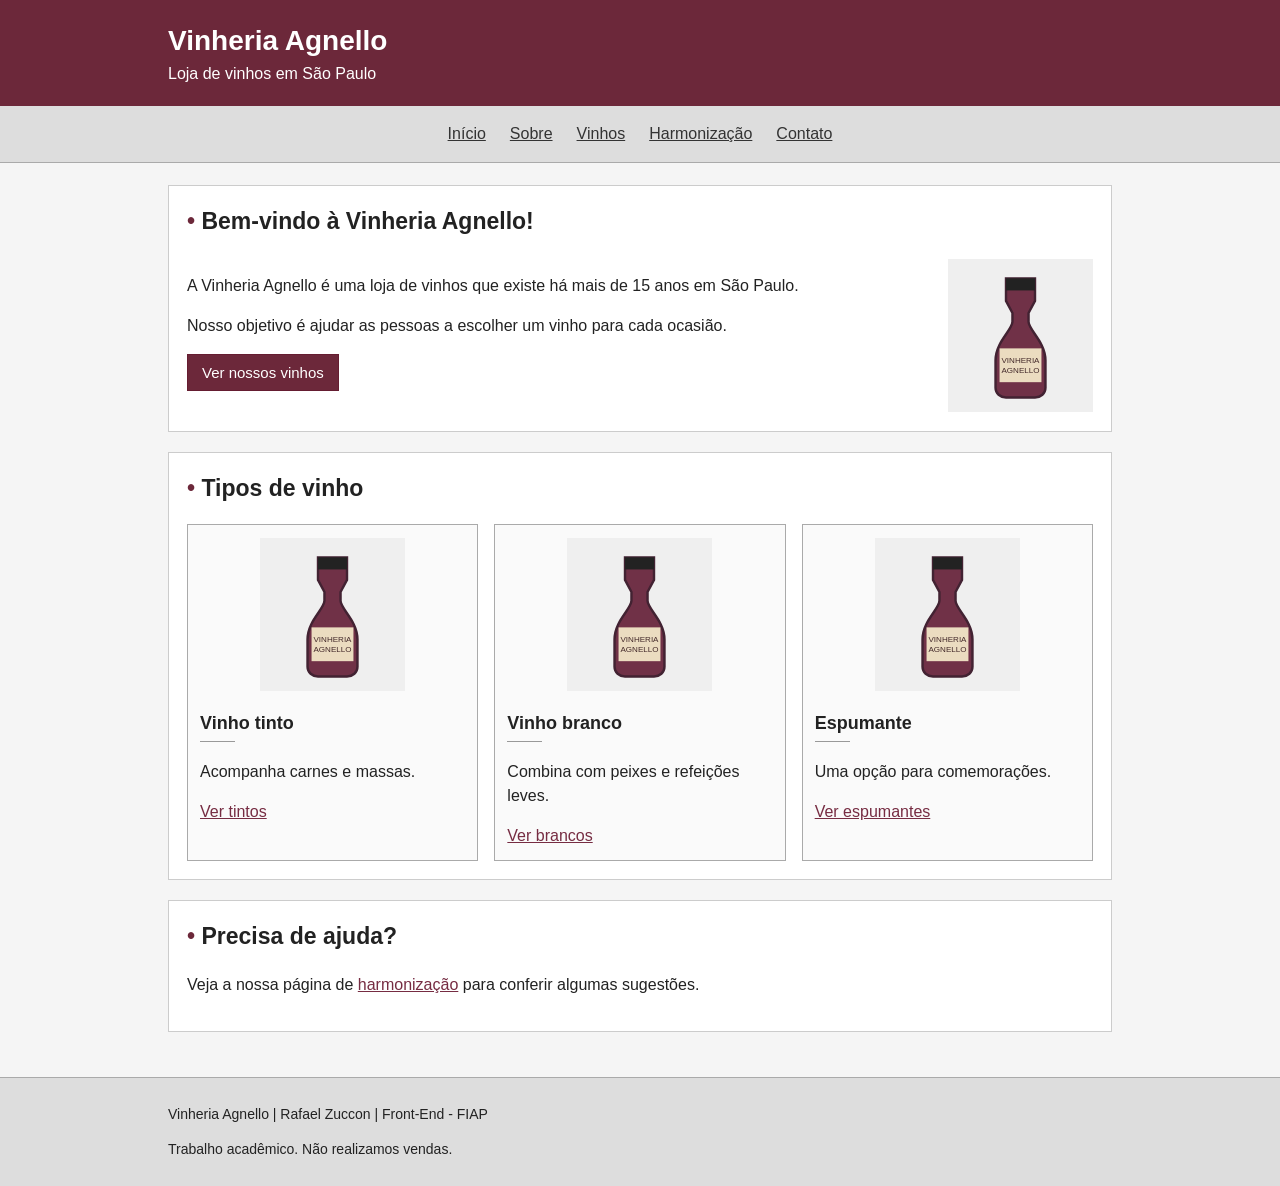
<file: index.html>
<!DOCTYPE html>
<html lang="pt-BR"><head><meta charset="UTF-8"><meta name="viewport" content="width=device-width, initial-scale=1.0"><meta name="description" content="Página inicial da Vinheria Agnello"><meta name="keywords" content="vinheria, agnello, vinho, harmonização, fiap"><title>Início - Vinheria Agnello</title><link rel="stylesheet" href="src/css/style.css"><script defer src="src/js/script.js"></script></head>
<body><header><div class="container"><h1>Vinheria Agnello</h1><p>Loja de vinhos em São Paulo</p></div></header><nav><a href="index.html">Início</a><a href="src/pages/sobre.html">Sobre</a><a href="src/pages/vinhos.html">Vinhos</a><a href="src/pages/harmonizacao.html">Harmonização</a><a href="src/pages/contato.html">Contato</a></nav><main class="container"><section><h2>Bem-vindo à Vinheria Agnello!</h2><div class="flex"><div class="texto"><p>A Vinheria Agnello é uma loja de vinhos que existe há mais de 15 anos em São Paulo.</p><p>Nosso objetivo é ajudar as pessoas a escolher um vinho para cada ocasião.</p><a class="botao" href="src/pages/vinhos.html">Ver nossos vinhos</a></div><img class="ilustracao" src="src/assets/imgs/garrafa.svg" alt="Ilustração de uma garrafa de vinho"></div></section><section><h2>Tipos de vinho</h2><div class="flex cards"><article class="card"><img class="ilustracao" src="src/assets/imgs/garrafa.svg" alt="Vinho tinto"><h3>Vinho tinto</h3><p>Acompanha carnes e massas.</p><a href="src/pages/vinhos.html?tipo=tinto">Ver tintos</a></article><article class="card"><img class="ilustracao" src="src/assets/imgs/garrafa.svg" alt="Vinho branco"><h3>Vinho branco</h3><p>Combina com peixes e refeições leves.</p><a href="src/pages/vinhos.html?tipo=branco">Ver brancos</a></article><article class="card"><img class="ilustracao" src="src/assets/imgs/garrafa.svg" alt="Espumante"><h3>Espumante</h3><p>Uma opção para comemorações.</p><a href="src/pages/vinhos.html?tipo=espumante">Ver espumantes</a></article></div></section><section><h2>Precisa de ajuda?</h2><p>Veja a nossa página de <a href="src/pages/harmonizacao.html">harmonização</a> para conferir algumas sugestões.</p></section></main><footer><div class="container"><p>Vinheria Agnello | Rafael Zuccon | Front-End - FIAP</p><p>Trabalho acadêmico. Não realizamos vendas.</p></div></footer></body></html>
</file>
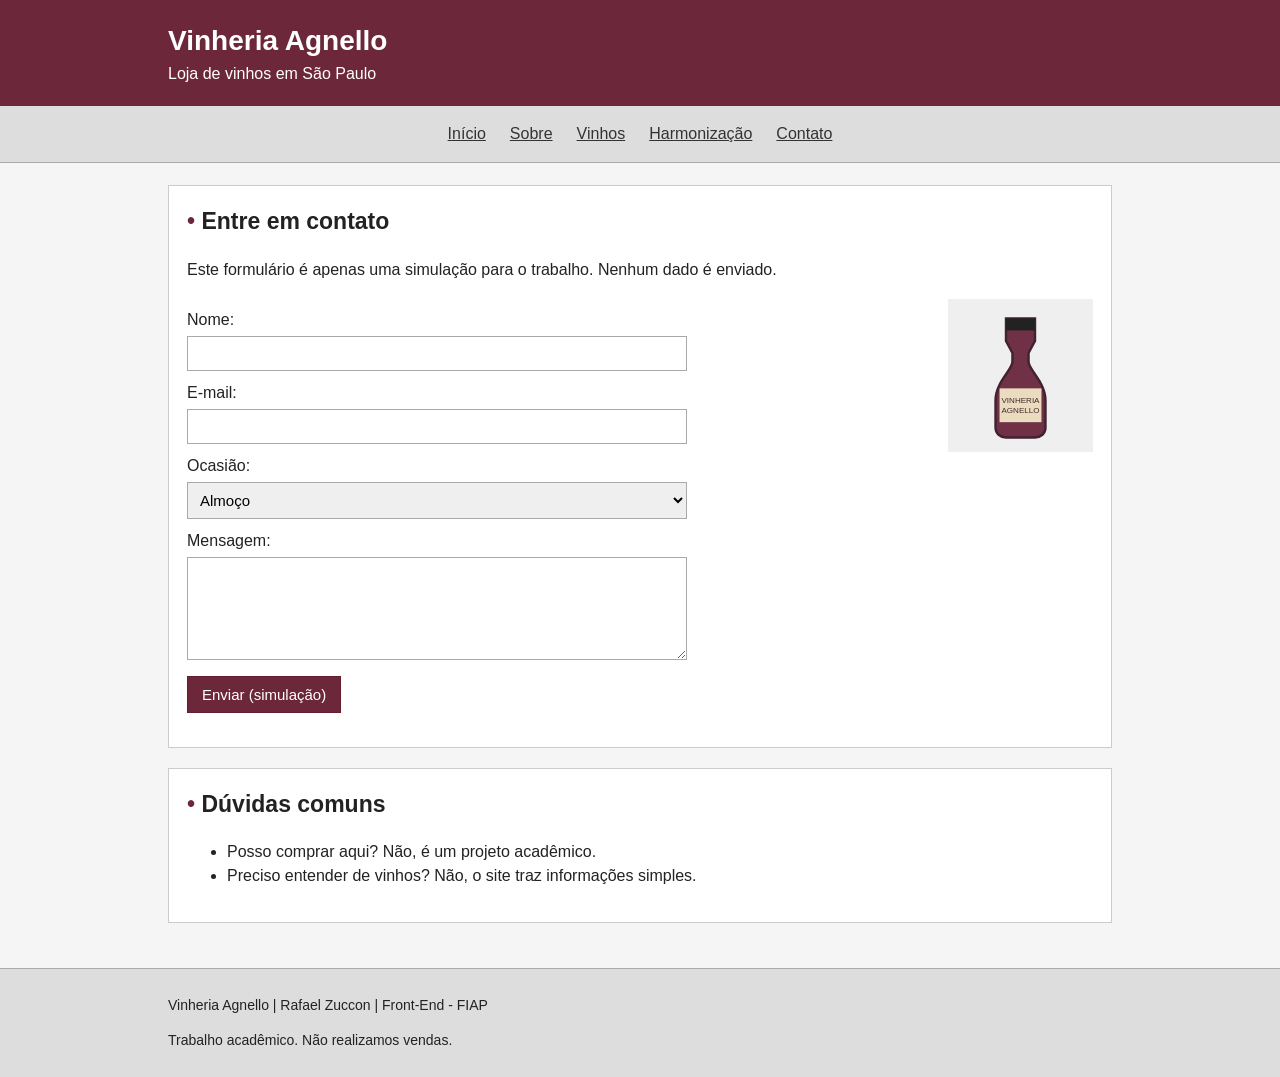
<file: src/pages/contato.html>
<!DOCTYPE html>
<html lang="pt-BR"><head><meta charset="UTF-8"><meta name="viewport" content="width=device-width, initial-scale=1.0"><meta name="description" content="Formulário demonstrativo de contato da Vinheria Agnello"><meta name="keywords" content="vinheria, agnello, vinho, harmonização, fiap"><title>Contato - Vinheria Agnello</title><link rel="stylesheet" href="../css/style.css"><script defer src="../js/script.js"></script></head>
<body><header><div class="container"><h1>Vinheria Agnello</h1><p>Loja de vinhos em São Paulo</p></div></header><nav><a href="../../index.html">Início</a><a href="sobre.html">Sobre</a><a href="vinhos.html">Vinhos</a><a href="harmonizacao.html">Harmonização</a><a href="contato.html">Contato</a></nav><main class="container"><section><h2>Entre em contato</h2><p>Este formulário é apenas uma simulação para o trabalho. Nenhum dado é enviado.</p><div class="flex"><form id="form-contato" class="texto"><label for="nome">Nome:</label><input id="nome" name="nome" type="text" required><label for="email">E-mail:</label><input id="email" name="email" type="email" required><label for="ocasiao">Ocasião:</label><select id="ocasiao"><option>Almoço</option><option>Jantar</option><option>Presente</option></select><label for="mensagem">Mensagem:</label><textarea id="mensagem" rows="5" required></textarea><p><button type="submit">Enviar (simulação)</button></p><p id="resultado-contato" hidden role="status"></p></form><img class="ilustracao" src="../assets/imgs/garrafa.svg" alt="Garrafa de vinho"></div></section><section><h2>Dúvidas comuns</h2><ul><li>Posso comprar aqui? Não, é um projeto acadêmico.</li><li>Preciso entender de vinhos? Não, o site traz informações simples.</li></ul></section></main><footer><div class="container"><p>Vinheria Agnello | Rafael Zuccon | Front-End - FIAP</p><p>Trabalho acadêmico. Não realizamos vendas.</p></div></footer></body></html>
</file>
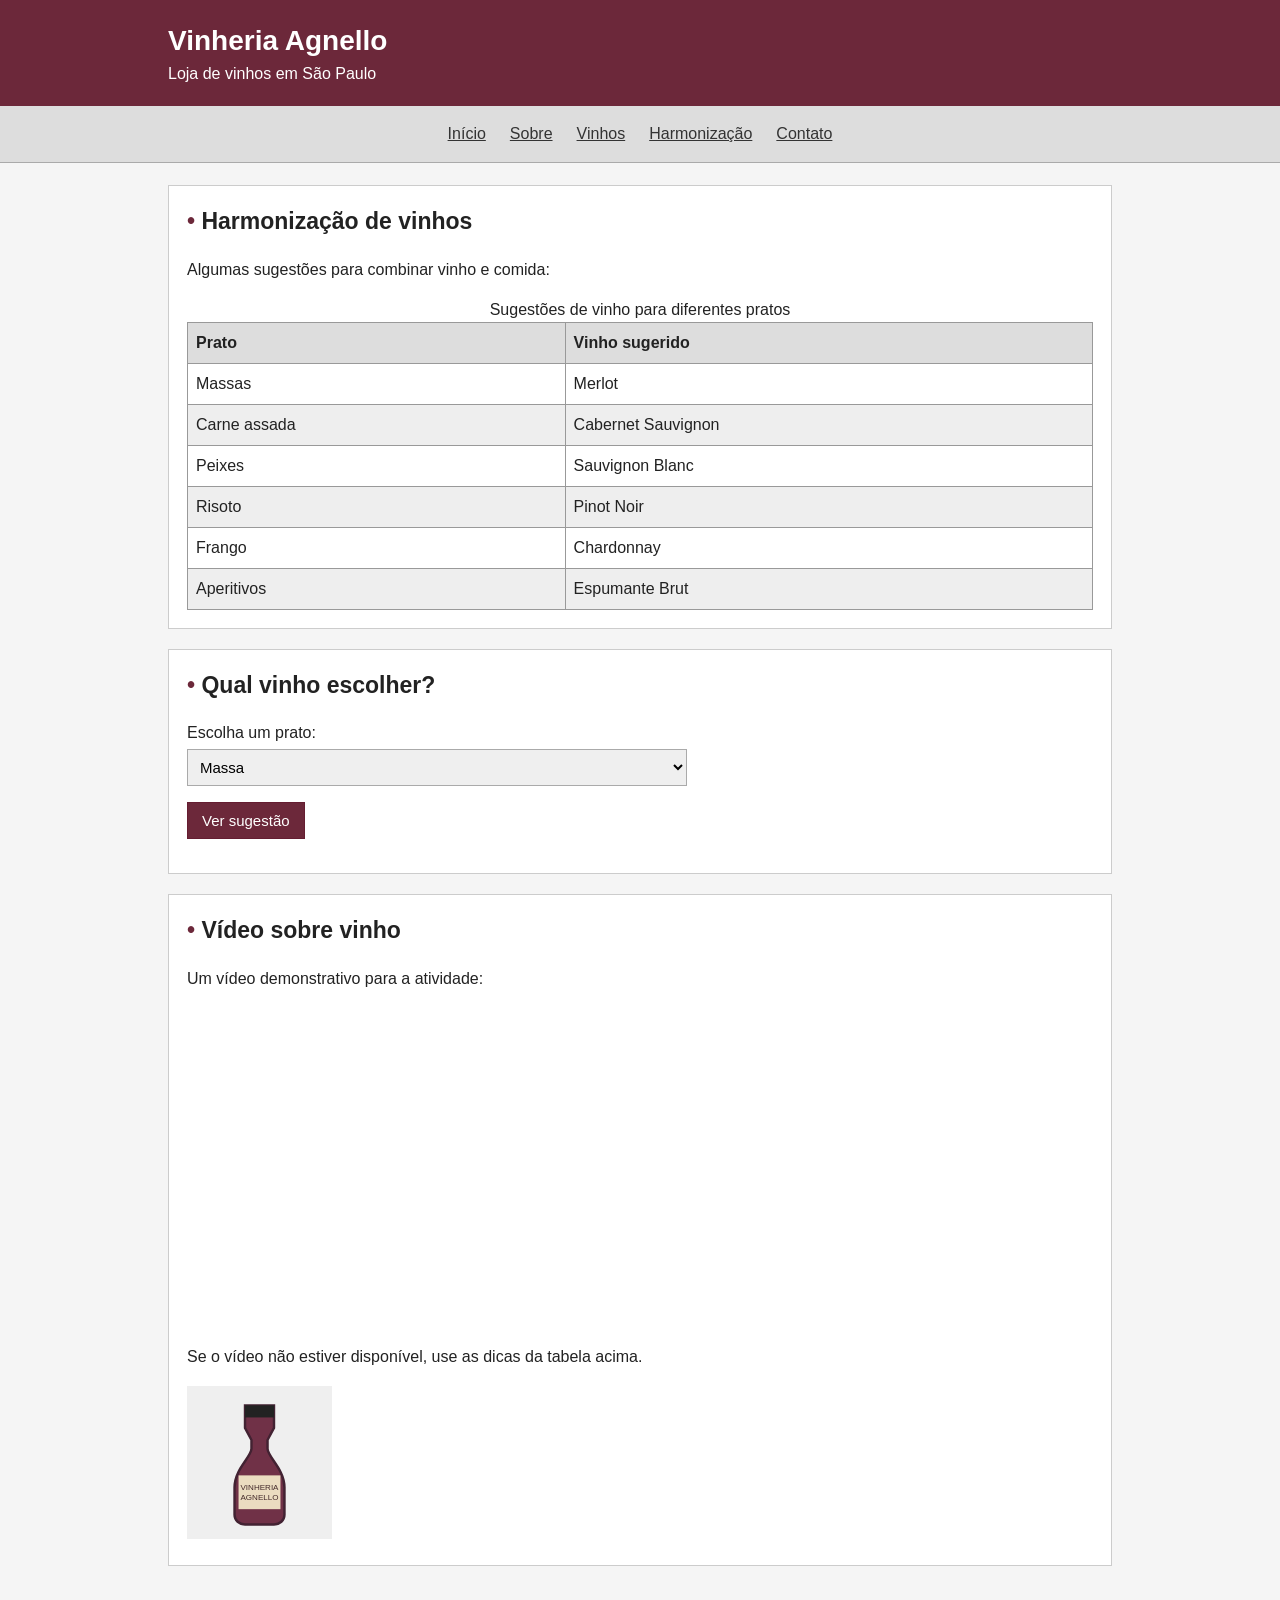
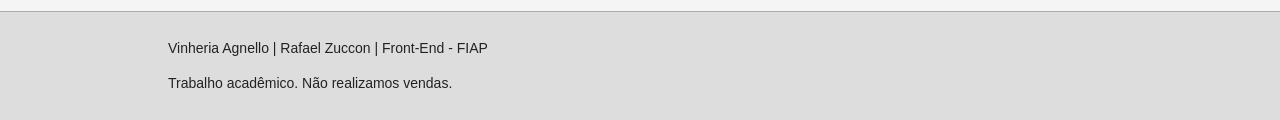
<file: src/pages/harmonizacao.html>
<!DOCTYPE html>
<html lang="pt-BR"><head><meta charset="UTF-8"><meta name="viewport" content="width=device-width, initial-scale=1.0"><meta name="description" content="Tabela com dicas de harmonização de vinhos com comidas"><meta name="keywords" content="vinheria, agnello, vinho, harmonização, fiap"><title>Harmonização - Vinheria Agnello</title><link rel="stylesheet" href="../css/style.css"><script defer src="../js/script.js"></script></head>
<body><header><div class="container"><h1>Vinheria Agnello</h1><p>Loja de vinhos em São Paulo</p></div></header><nav><a href="../../index.html">Início</a><a href="sobre.html">Sobre</a><a href="vinhos.html">Vinhos</a><a href="harmonizacao.html">Harmonização</a><a href="contato.html">Contato</a></nav><main class="container"><section><h2>Harmonização de vinhos</h2><p>Algumas sugestões para combinar vinho e comida:</p><div class="rolagem"><table><caption>Sugestões de vinho para diferentes pratos</caption><thead><tr><th>Prato</th><th>Vinho sugerido</th></tr></thead><tbody><tr><td>Massas</td><td>Merlot</td></tr><tr><td>Carne assada</td><td>Cabernet Sauvignon</td></tr><tr><td>Peixes</td><td>Sauvignon Blanc</td></tr><tr><td>Risoto</td><td>Pinot Noir</td></tr><tr><td>Frango</td><td>Chardonnay</td></tr><tr><td>Aperitivos</td><td>Espumante Brut</td></tr></tbody></table></div></section><section><h2>Qual vinho escolher?</h2><form id="guia-harmonizacao"><label for="prato">Escolha um prato:</label><select id="prato"><option value="massa">Massa</option><option value="carne">Carne assada</option><option value="leve">Peixe ou salada</option><option value="risoto">Risoto</option><option value="ave">Frango</option><option value="aperitivo">Aperitivo</option></select><p><button type="submit">Ver sugestão</button></p><p id="sugestao" hidden></p></form></section><section><h2>Vídeo sobre vinho</h2><p>Um vídeo demonstrativo para a atividade:</p><iframe width="560" height="315" src="https://www.youtube-nocookie.com/embed/2u5A3ki1Kek" title="Vídeo sobre vinhos" loading="lazy" allowfullscreen></iframe><p>Se o vídeo não estiver disponível, use as dicas da tabela acima.</p><img class="ilustracao" src="../assets/imgs/garrafa.svg" alt="Garrafa de vinho ilustrada"></section></main><footer><div class="container"><p>Vinheria Agnello | Rafael Zuccon | Front-End - FIAP</p><p>Trabalho acadêmico. Não realizamos vendas.</p></div></footer></body></html>
</file>
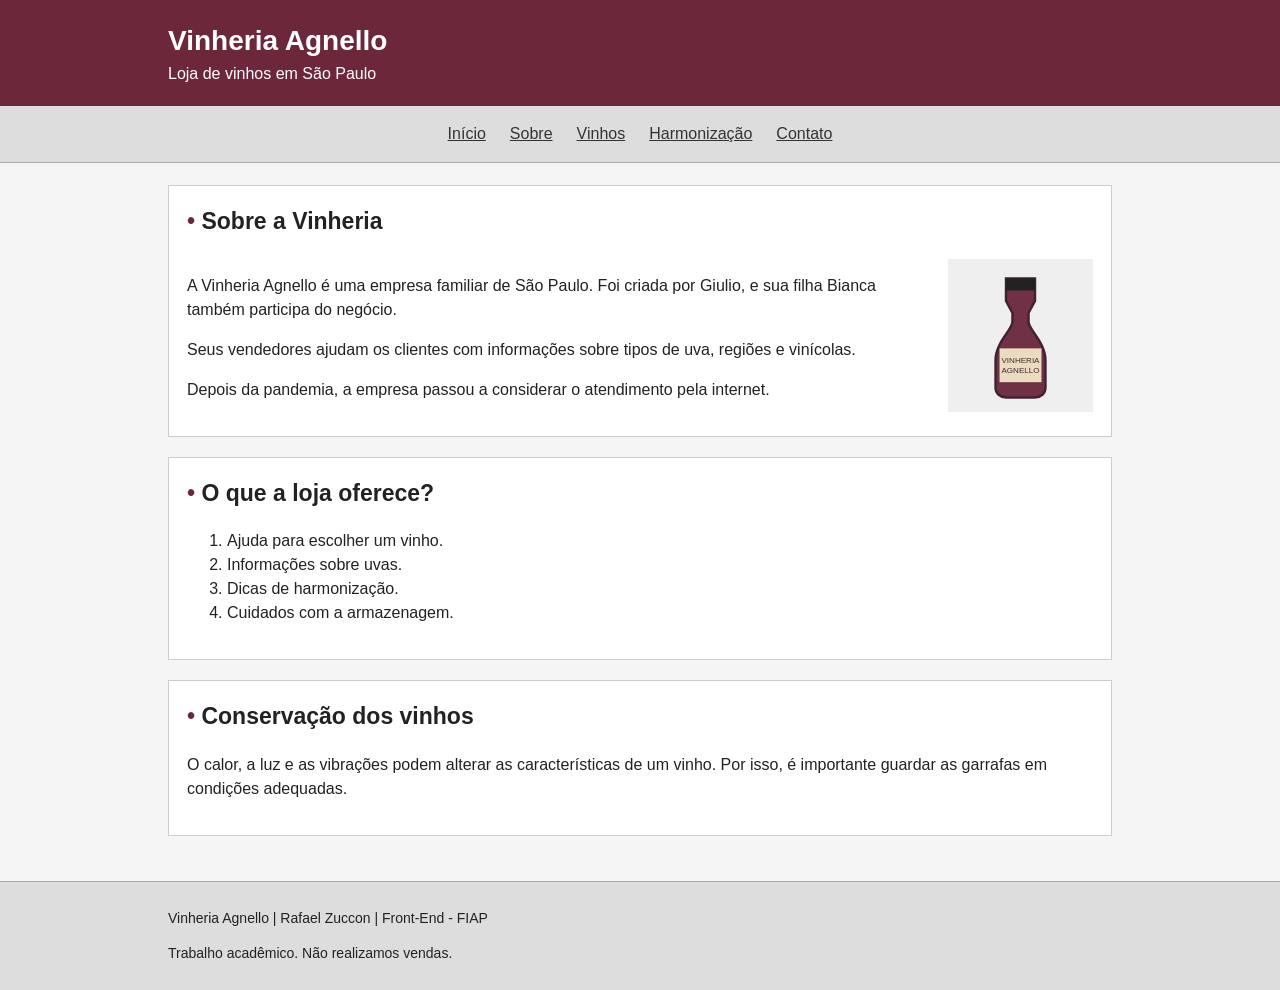
<file: src/pages/sobre.html>
<!DOCTYPE html>
<html lang="pt-BR"><head><meta charset="UTF-8"><meta name="viewport" content="width=device-width, initial-scale=1.0"><meta name="description" content="História e conservação dos vinhos da Vinheria Agnello"><meta name="keywords" content="vinheria, agnello, vinho, harmonização, fiap"><title>Sobre - Vinheria Agnello</title><link rel="stylesheet" href="../css/style.css"><script defer src="../js/script.js"></script></head>
<body><header><div class="container"><h1>Vinheria Agnello</h1><p>Loja de vinhos em São Paulo</p></div></header><nav><a href="../../index.html">Início</a><a href="sobre.html">Sobre</a><a href="vinhos.html">Vinhos</a><a href="harmonizacao.html">Harmonização</a><a href="contato.html">Contato</a></nav><main class="container"><section><h2>Sobre a Vinheria</h2><div class="flex"><div class="texto"><p>A Vinheria Agnello é uma empresa familiar de São Paulo. Foi criada por Giulio, e sua filha Bianca também participa do negócio.</p><p>Seus vendedores ajudam os clientes com informações sobre tipos de uva, regiões e vinícolas.</p><p>Depois da pandemia, a empresa passou a considerar o atendimento pela internet.</p></div><img class="ilustracao" src="../assets/imgs/garrafa.svg" alt="Desenho de uma garrafa"></div></section><section><h2>O que a loja oferece?</h2><ol><li>Ajuda para escolher um vinho.</li><li>Informações sobre uvas.</li><li>Dicas de harmonização.</li><li>Cuidados com a armazenagem.</li></ol></section><section><h2>Conservação dos vinhos</h2><p>O calor, a luz e as vibrações podem alterar as características de um vinho. Por isso, é importante guardar as garrafas em condições adequadas.</p></section></main><footer><div class="container"><p>Vinheria Agnello | Rafael Zuccon | Front-End - FIAP</p><p>Trabalho acadêmico. Não realizamos vendas.</p></div></footer></body></html>
</file>
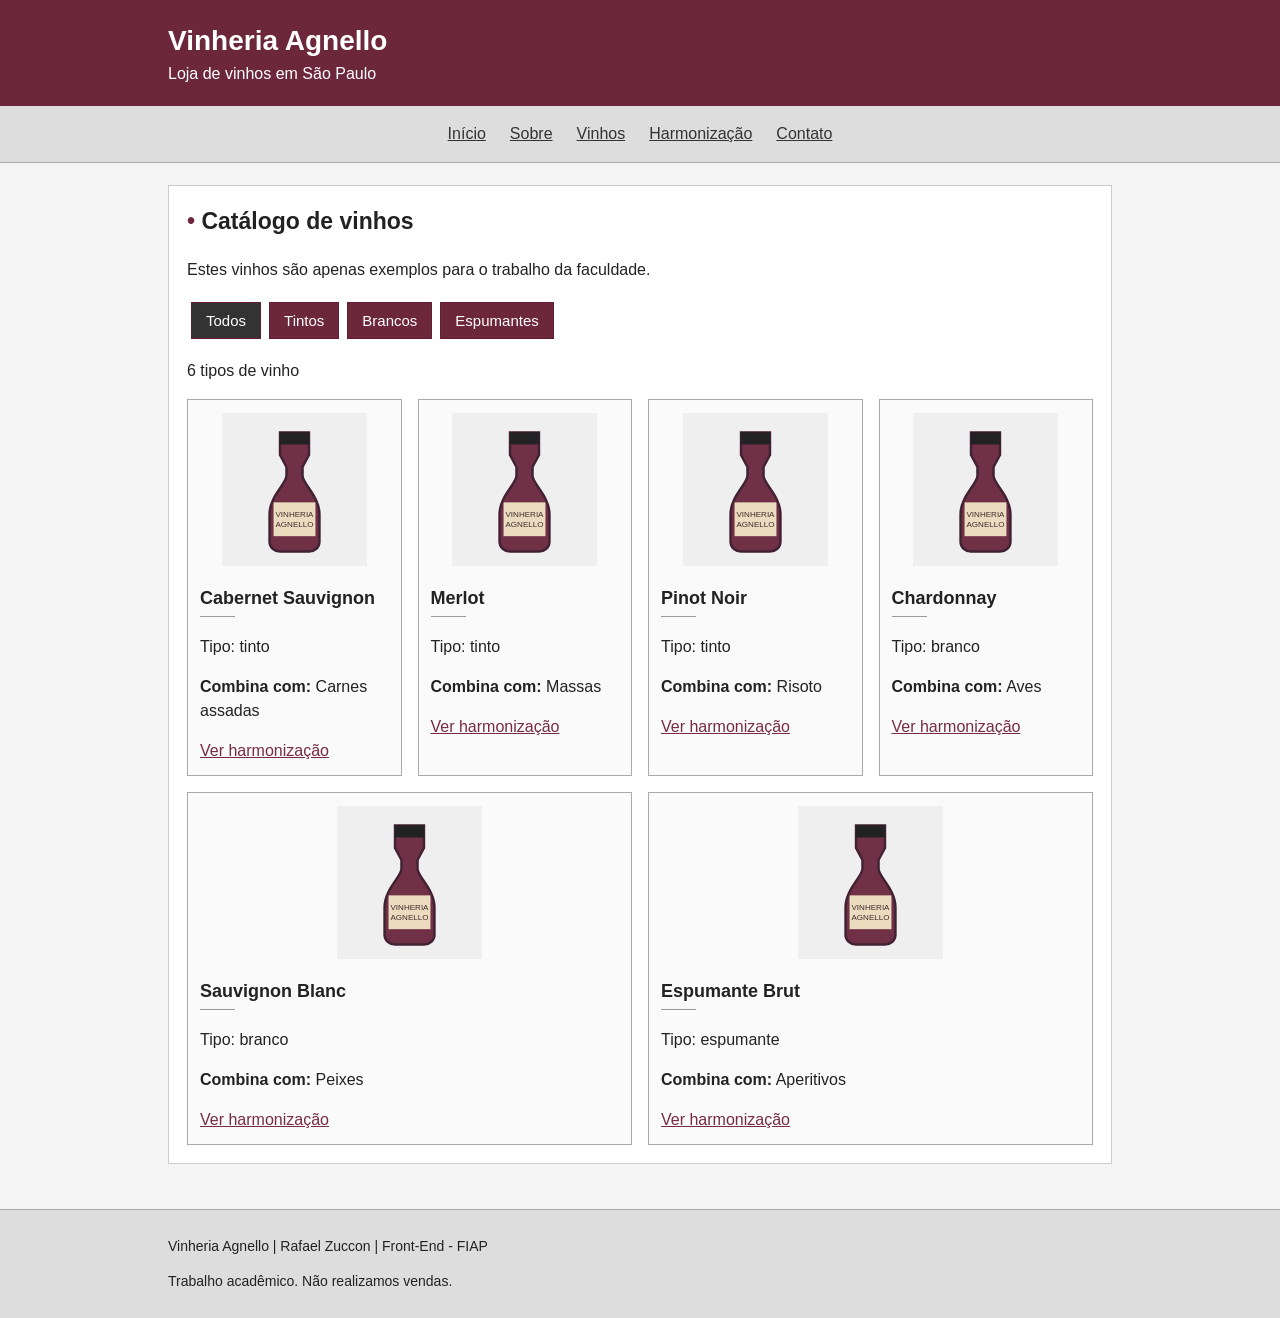
<file: src/pages/vinhos.html>
<!DOCTYPE html>
<html lang="pt-BR"><head><meta charset="UTF-8"><meta name="viewport" content="width=device-width, initial-scale=1.0"><meta name="description" content="Catálogo ilustrativo de vinhos tintos, brancos e espumantes"><meta name="keywords" content="vinheria, agnello, vinho, harmonização, fiap"><title>Vinhos - Vinheria Agnello</title><link rel="stylesheet" href="../css/style.css"><script defer src="../js/script.js"></script></head>
<body><header><div class="container"><h1>Vinheria Agnello</h1><p>Loja de vinhos em São Paulo</p></div></header><nav><a href="../../index.html">Início</a><a href="sobre.html">Sobre</a><a href="vinhos.html">Vinhos</a><a href="harmonizacao.html">Harmonização</a><a href="contato.html">Contato</a></nav><main class="container"><section><h2>Catálogo de vinhos</h2><p>Estes vinhos são apenas exemplos para o trabalho da faculdade.</p><div class="filtros"><button data-filter="todos">Todos</button><button data-filter="tinto">Tintos</button><button data-filter="branco">Brancos</button><button data-filter="espumante">Espumantes</button></div><p id="wine-count">6 tipos de vinho</p><div class="flex cards"><article class="card wine-card" data-category="tinto"><img class="ilustracao" src="../assets/imgs/garrafa.svg" alt="Ilustração do vinho Cabernet Sauvignon"><h3>Cabernet Sauvignon</h3><p>Tipo: tinto</p><p><strong>Combina com:</strong> Carnes assadas</p><a href="harmonizacao.html?vinho=cabernet">Ver harmonização</a></article><article class="card wine-card" data-category="tinto"><img class="ilustracao" src="../assets/imgs/garrafa.svg" alt="Ilustração do vinho Merlot"><h3>Merlot</h3><p>Tipo: tinto</p><p><strong>Combina com:</strong> Massas</p><a href="harmonizacao.html?vinho=merlot">Ver harmonização</a></article><article class="card wine-card" data-category="tinto"><img class="ilustracao" src="../assets/imgs/garrafa.svg" alt="Ilustração do vinho Pinot Noir"><h3>Pinot Noir</h3><p>Tipo: tinto</p><p><strong>Combina com:</strong> Risoto</p><a href="harmonizacao.html?vinho=pinot">Ver harmonização</a></article><article class="card wine-card" data-category="branco"><img class="ilustracao" src="../assets/imgs/garrafa.svg" alt="Ilustração do vinho Chardonnay"><h3>Chardonnay</h3><p>Tipo: branco</p><p><strong>Combina com:</strong> Aves</p><a href="harmonizacao.html?vinho=chardonnay">Ver harmonização</a></article><article class="card wine-card" data-category="branco"><img class="ilustracao" src="../assets/imgs/garrafa.svg" alt="Ilustração do vinho Sauvignon Blanc"><h3>Sauvignon Blanc</h3><p>Tipo: branco</p><p><strong>Combina com:</strong> Peixes</p><a href="harmonizacao.html?vinho=sauvignon">Ver harmonização</a></article><article class="card wine-card" data-category="espumante"><img class="ilustracao" src="../assets/imgs/garrafa.svg" alt="Ilustração do vinho Espumante Brut"><h3>Espumante Brut</h3><p>Tipo: espumante</p><p><strong>Combina com:</strong> Aperitivos</p><a href="harmonizacao.html?vinho=brut">Ver harmonização</a></article></div></section></main><footer><div class="container"><p>Vinheria Agnello | Rafael Zuccon | Front-End - FIAP</p><p>Trabalho acadêmico. Não realizamos vendas.</p></div></footer></body></html>
</file>
<file: src/css/style.css>
@import url("./base.css");
@import url("./efeitos.css");
</file>
